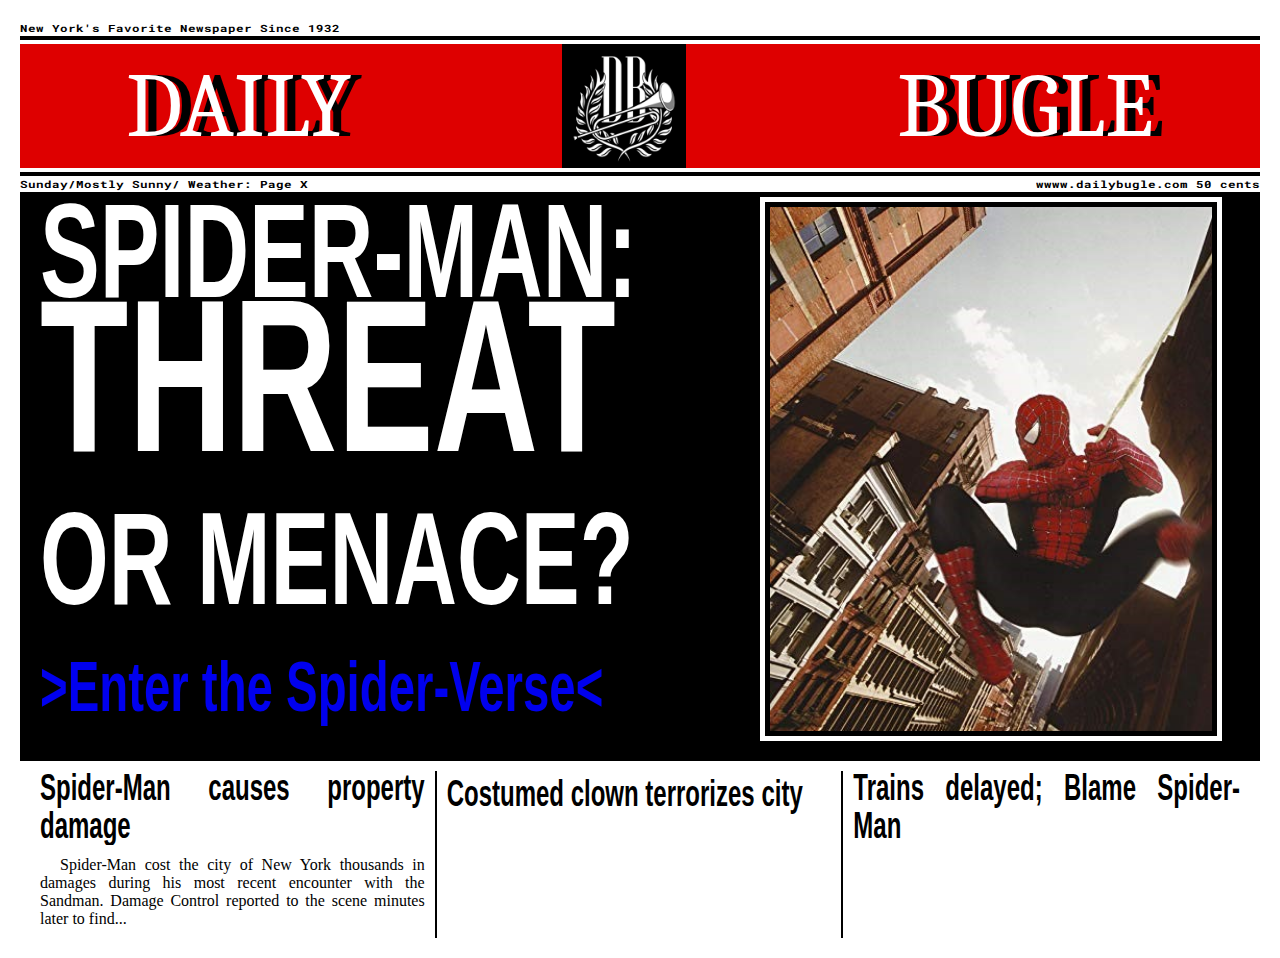
<file: index.html>
<!DOCTYPE html>
<html lang="en" dir="ltr">
  <head>
    <meta charset="utf-8">

    <link rel="stylesheet" href="style.css">

    <link href="https://fonts.googleapis.com/css?family=Caladea:700i&display=swap" rel="stylesheet">
    <link href="https://fonts.googleapis.com/css?family=Roboto+Mono:700&display=swap" rel="stylesheet">
    <link href="https://fonts.googleapis.com/css?family=Source+Code+Pro:900&display=swap" rel="stylesheet">


    <title>Daily Bugle</title>

  </head>

  <body>

    <div class="slogan">
      <p>New York's Favorite Newspaper Since 1932</p>
    </div>

    <div class="borderDiv">
      <div class="headerThreeColumn">
        <p>DAILY</p>
        <img src="images/buglelogo.png" id="bugleIcon">
        <p>BUGLE</p>
      </div>
    </div>

    <div class="subHeader">
      <p id="date">Sunday/Mostly Sunny/ Weather: Page X</p>
      <p id="website">wwww.dailybugle.com 50 cents</p>
    </div>

<!-- ### CHRONOLOGICAL ORDER? ### -->
    <div class="headline">
      <div class="headlineText">
        <p id="line1">SPIDER-MAN:</p>
        <p id="line2">THREAT</p>
        <p id="line3">OR MENACE?</p>
        <a href="spiderverse.html" id="line4">>Enter the Spider-Verse<</a>
      </div>

        <img src="images/paper.jpg">

    </div>

    <div class="threeColumnNewspaper">


      <div class="firstColumn">
        <h2>Spider-Man causes property damage</h2>
        <div>
        <p><span style="color:white">__.</span>Spider-Man cost the city of New York thousands in damages during his most recent encounter with the Sandman.
        Damage Control reported to the scene minutes later to find...</p>
        </div>
      </div>


      <div class="secondColumn">
        <h2>Costumed clown terrorizes city</h2>
        <p><span style="color:white">__.</span> </p>
      </div>


      <div class="thirdColumn">
        <h2>Trains delayed; Blame Spider-Man</h2>
        <p><span style="color:white">__.</span> </p>
      </div>


    </div>












  </body>
</html>
</file>
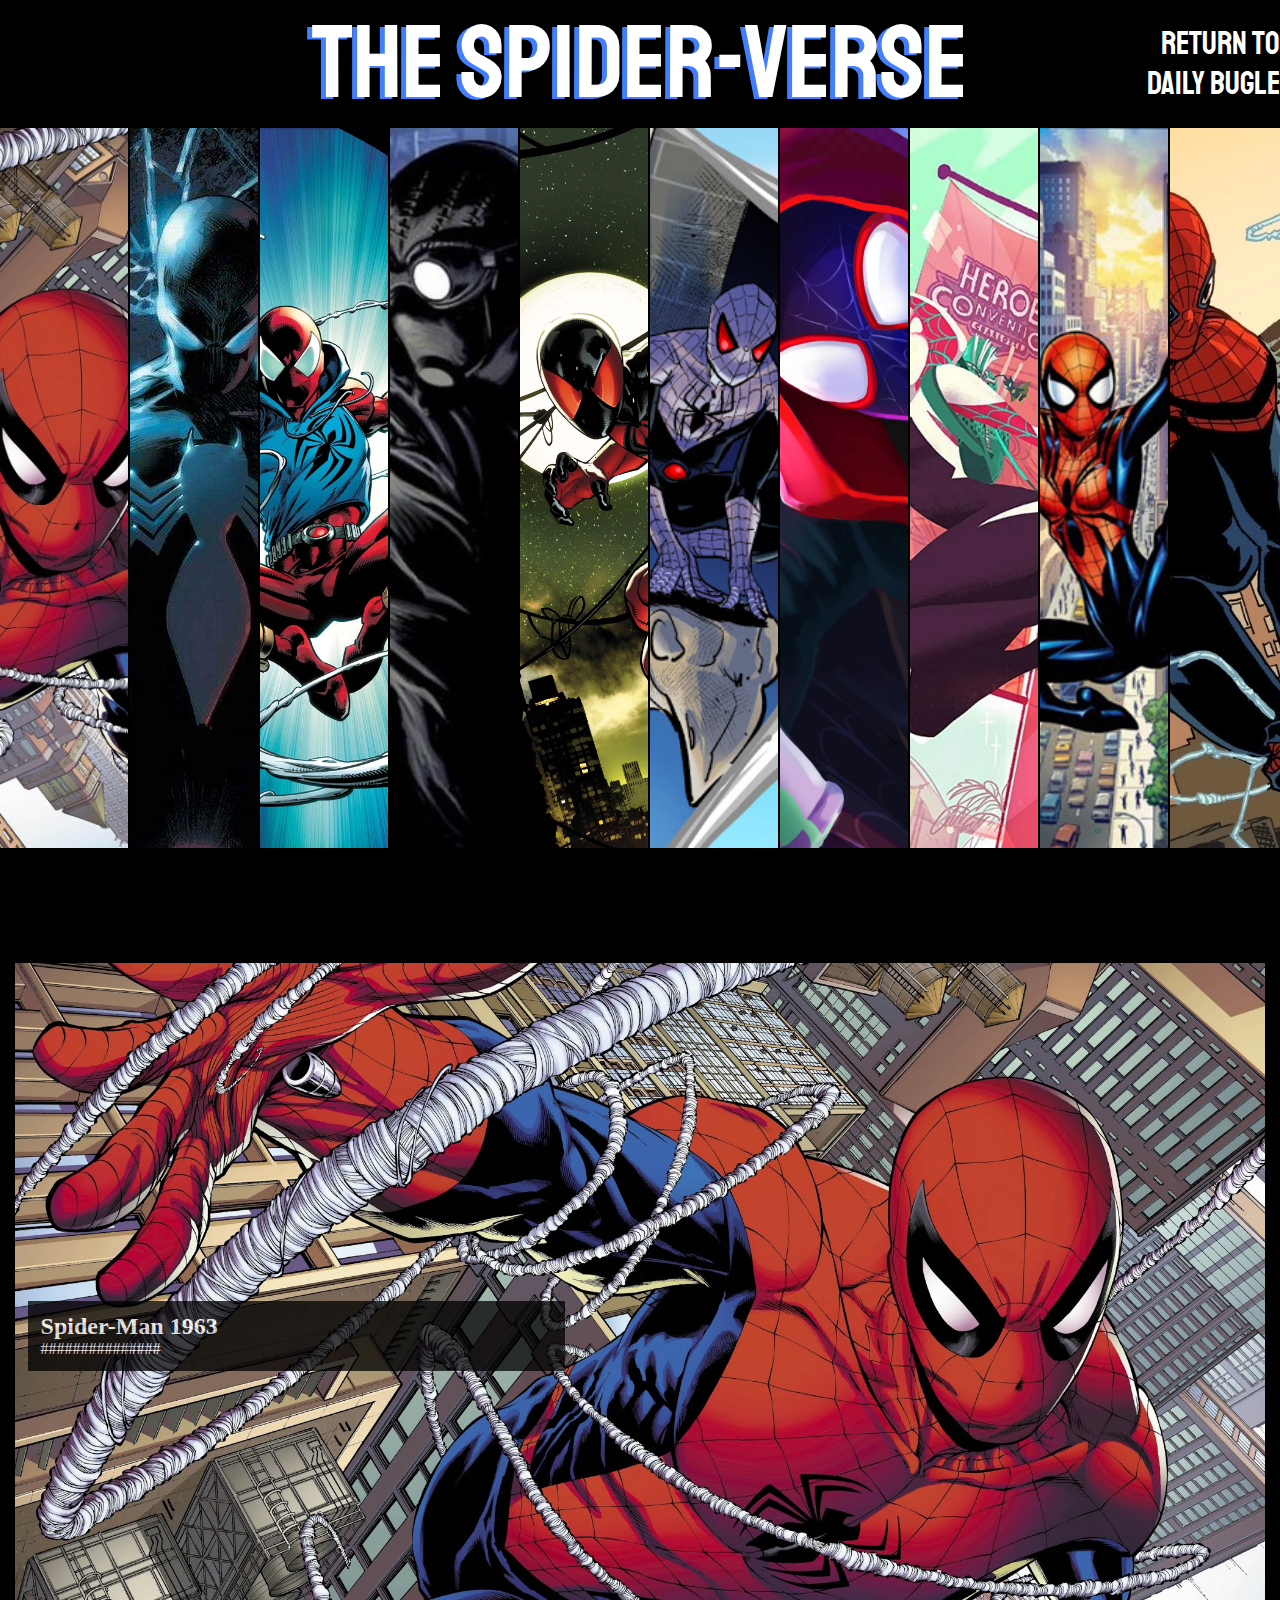
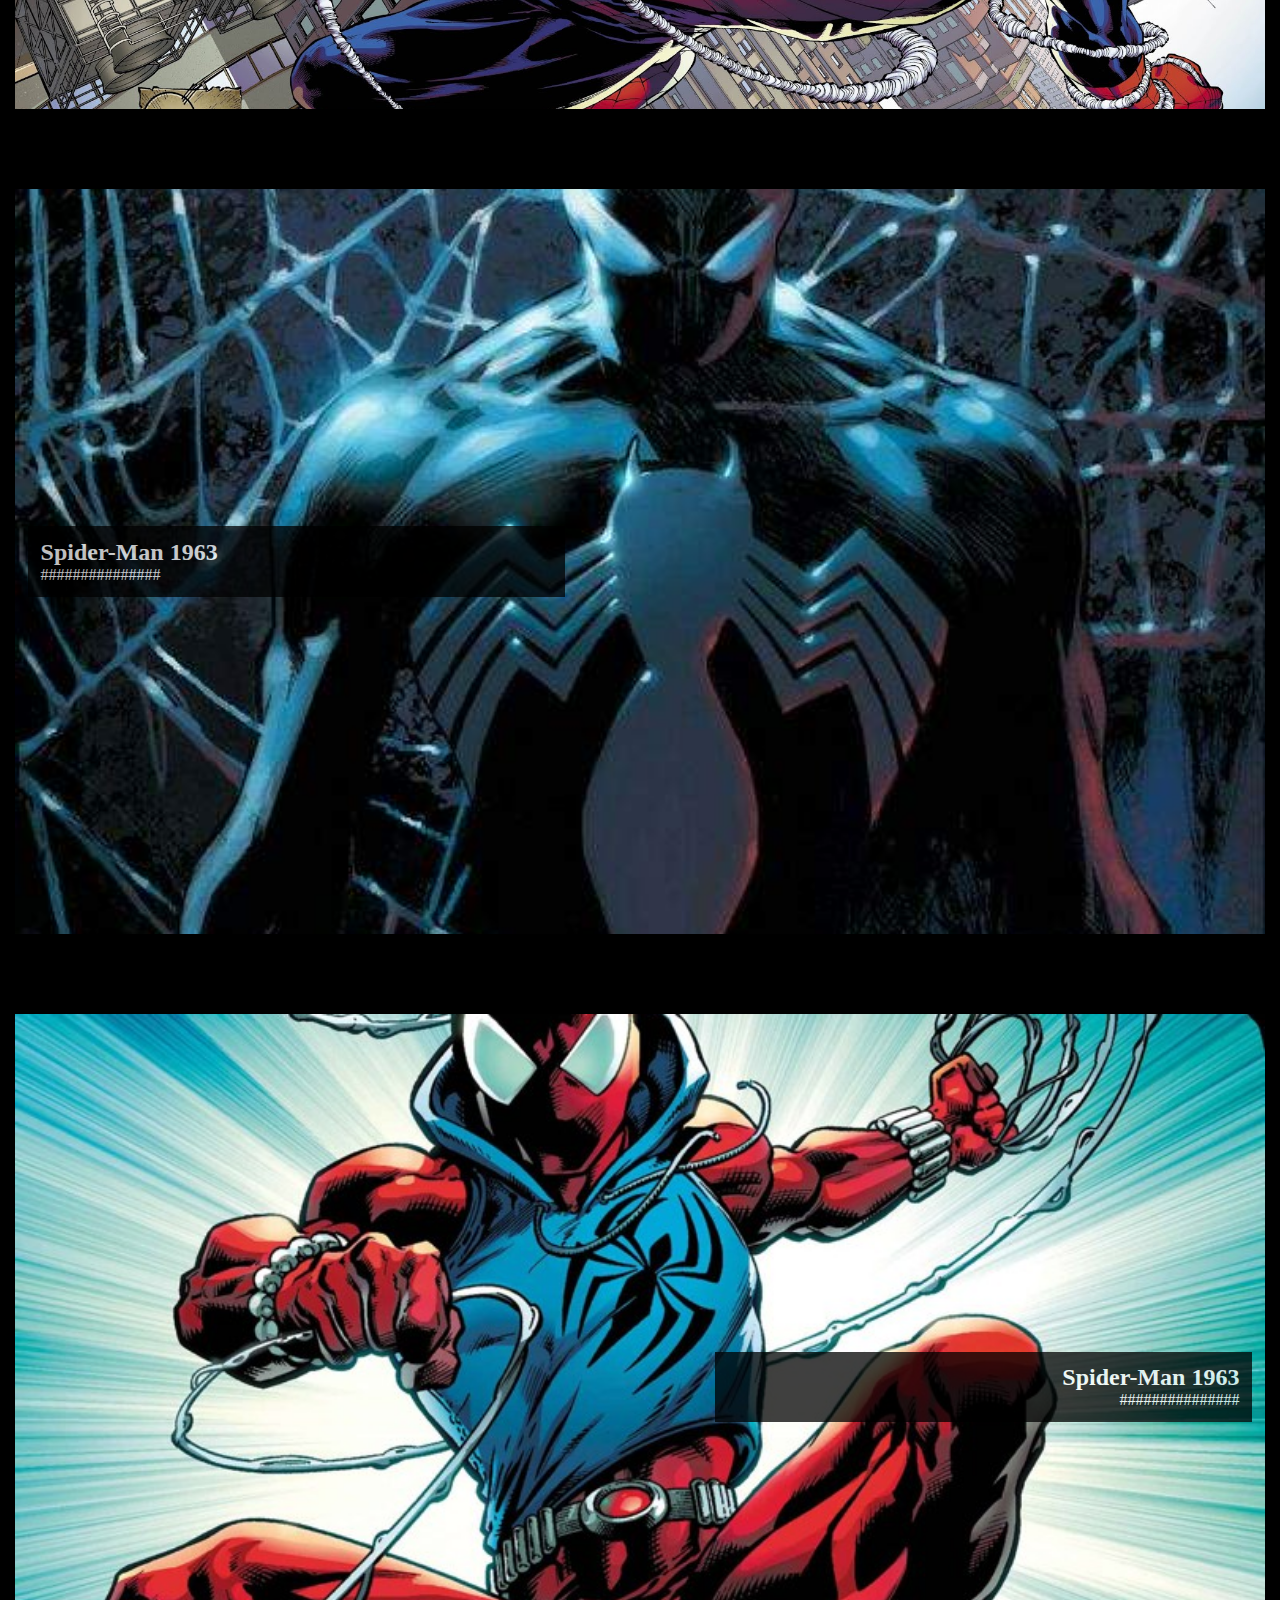
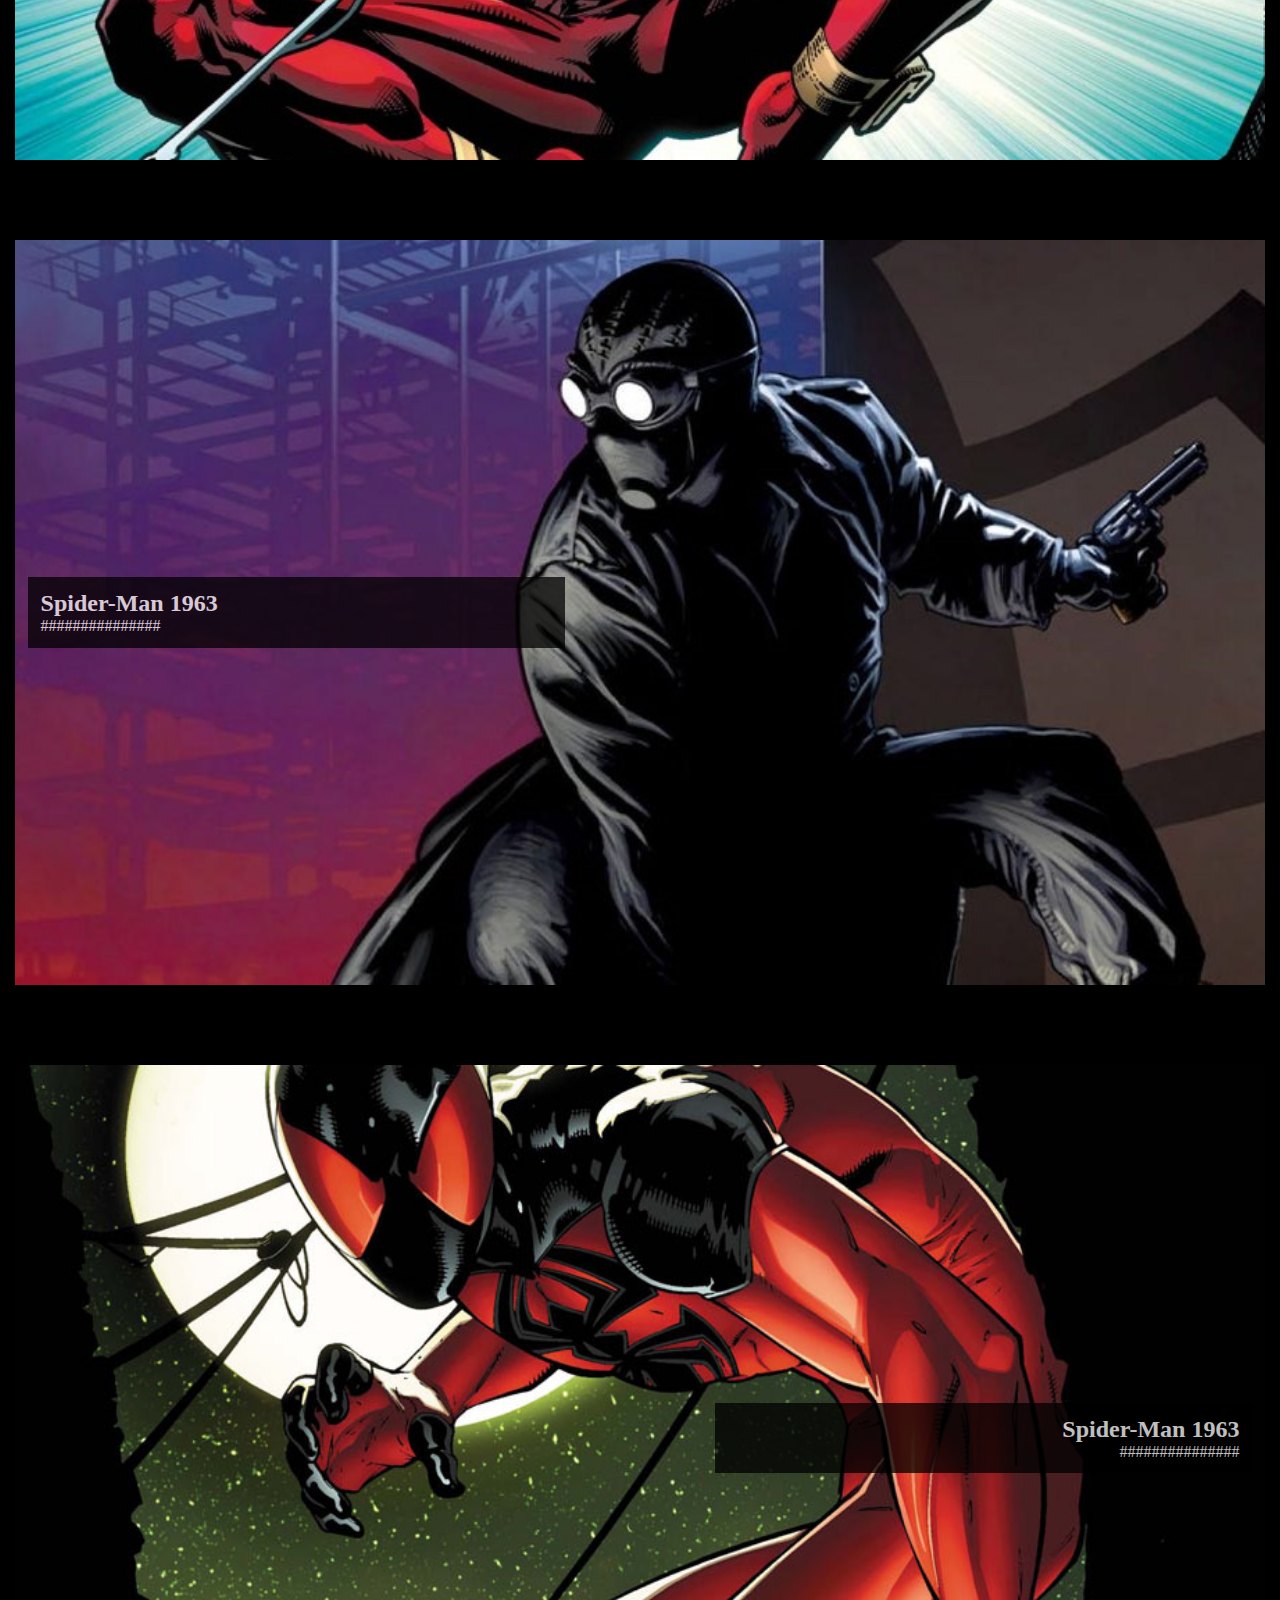
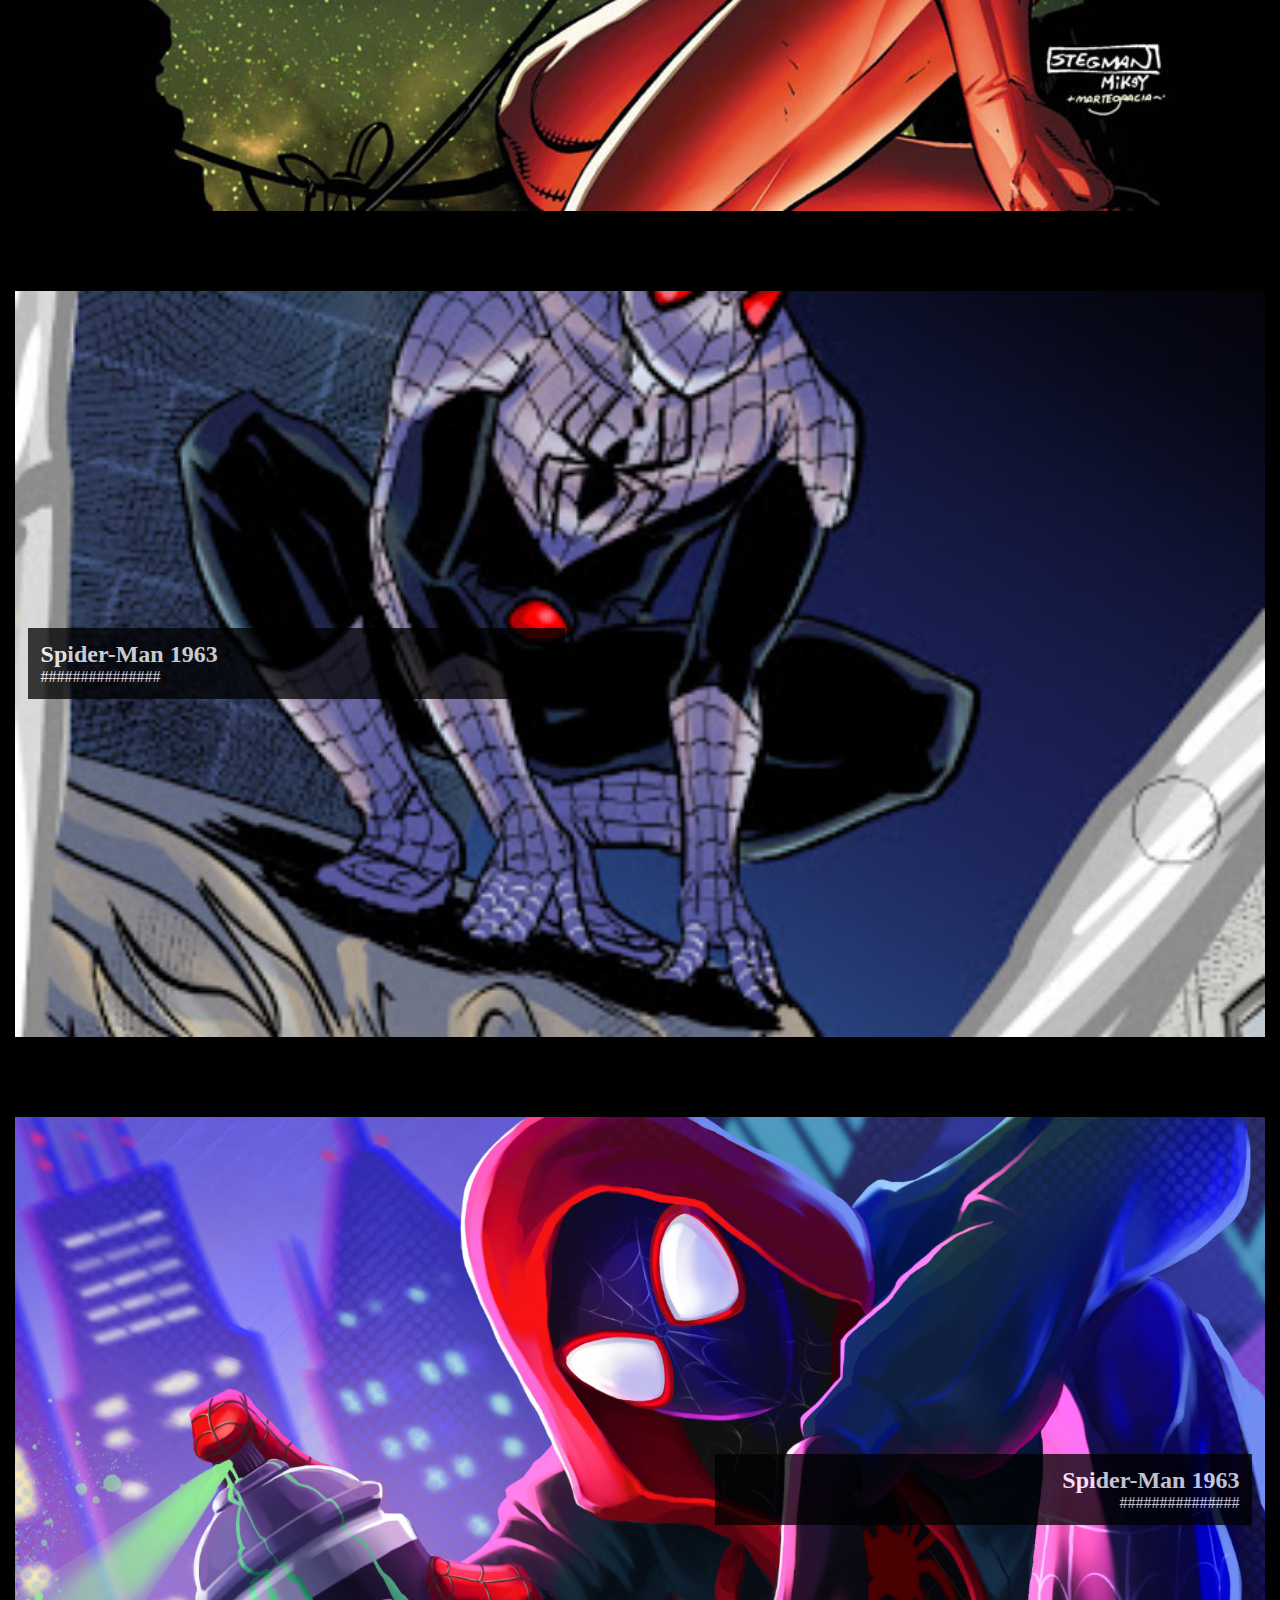
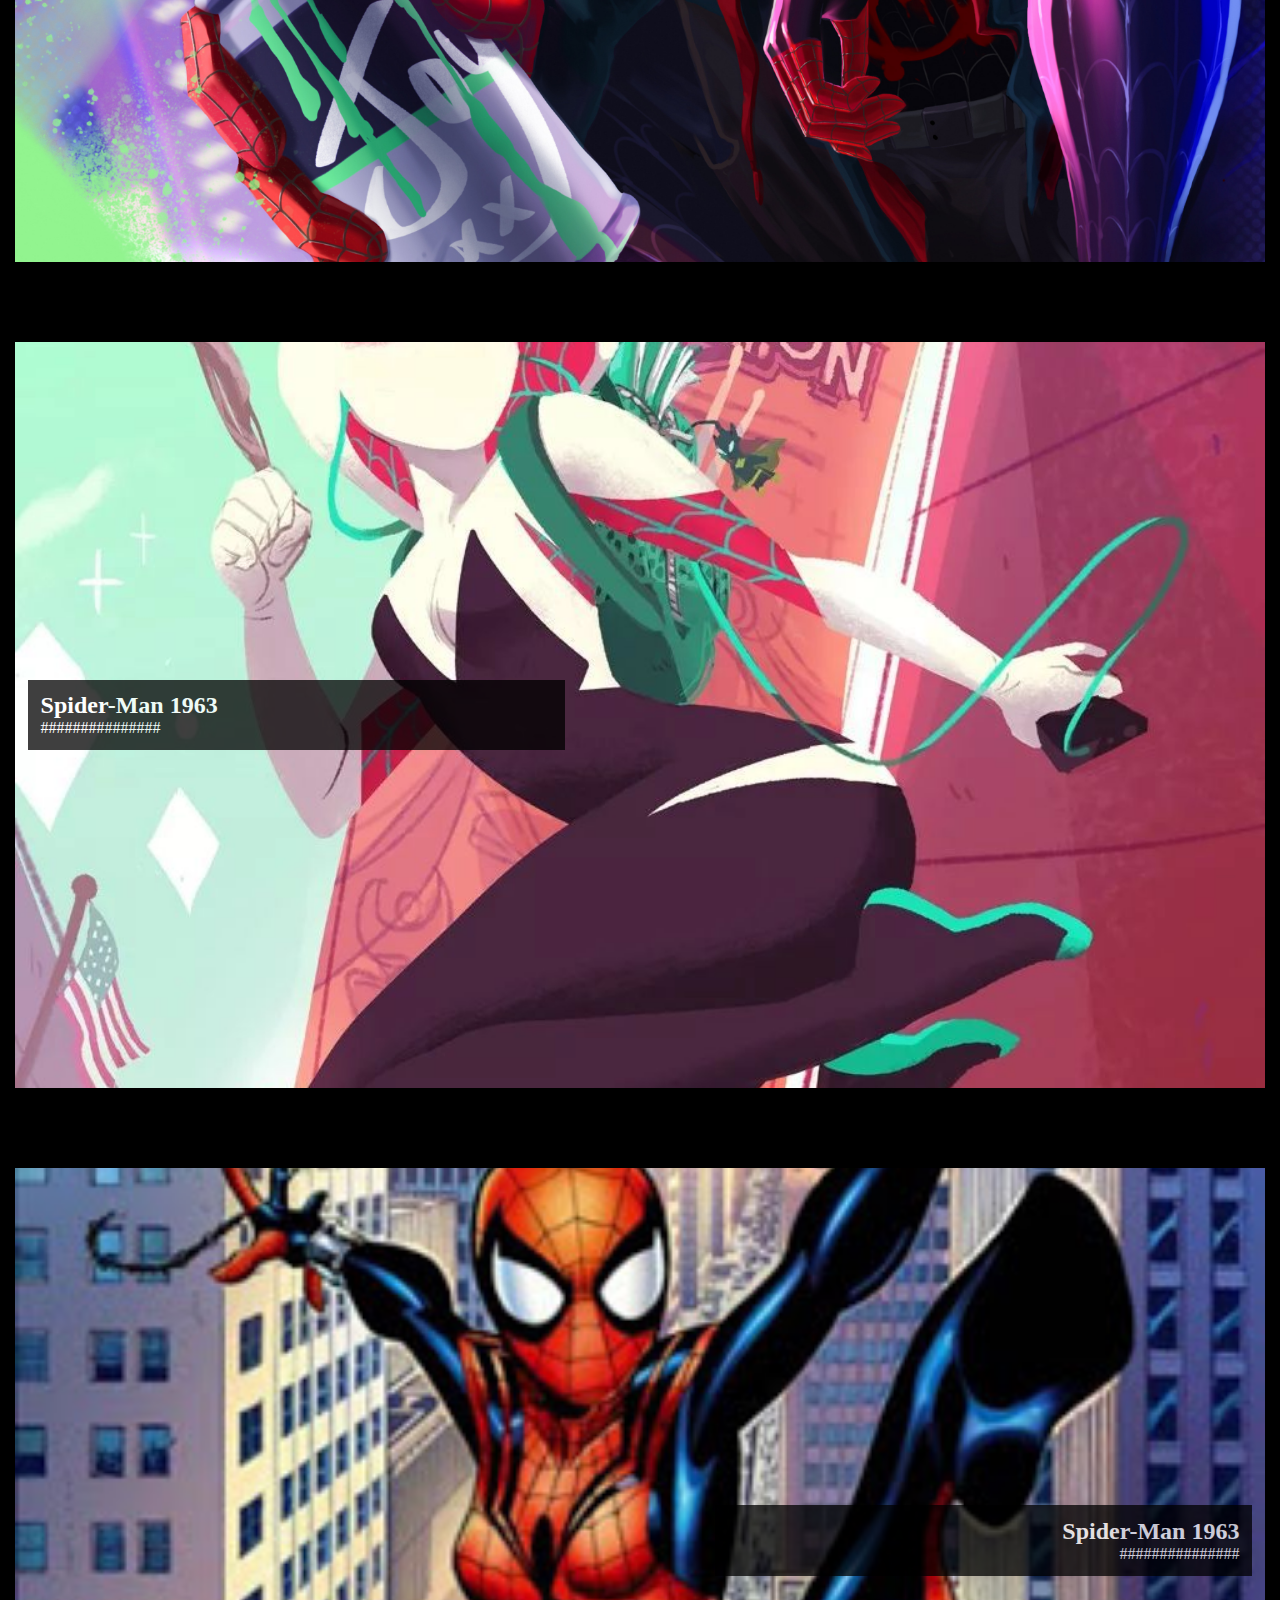
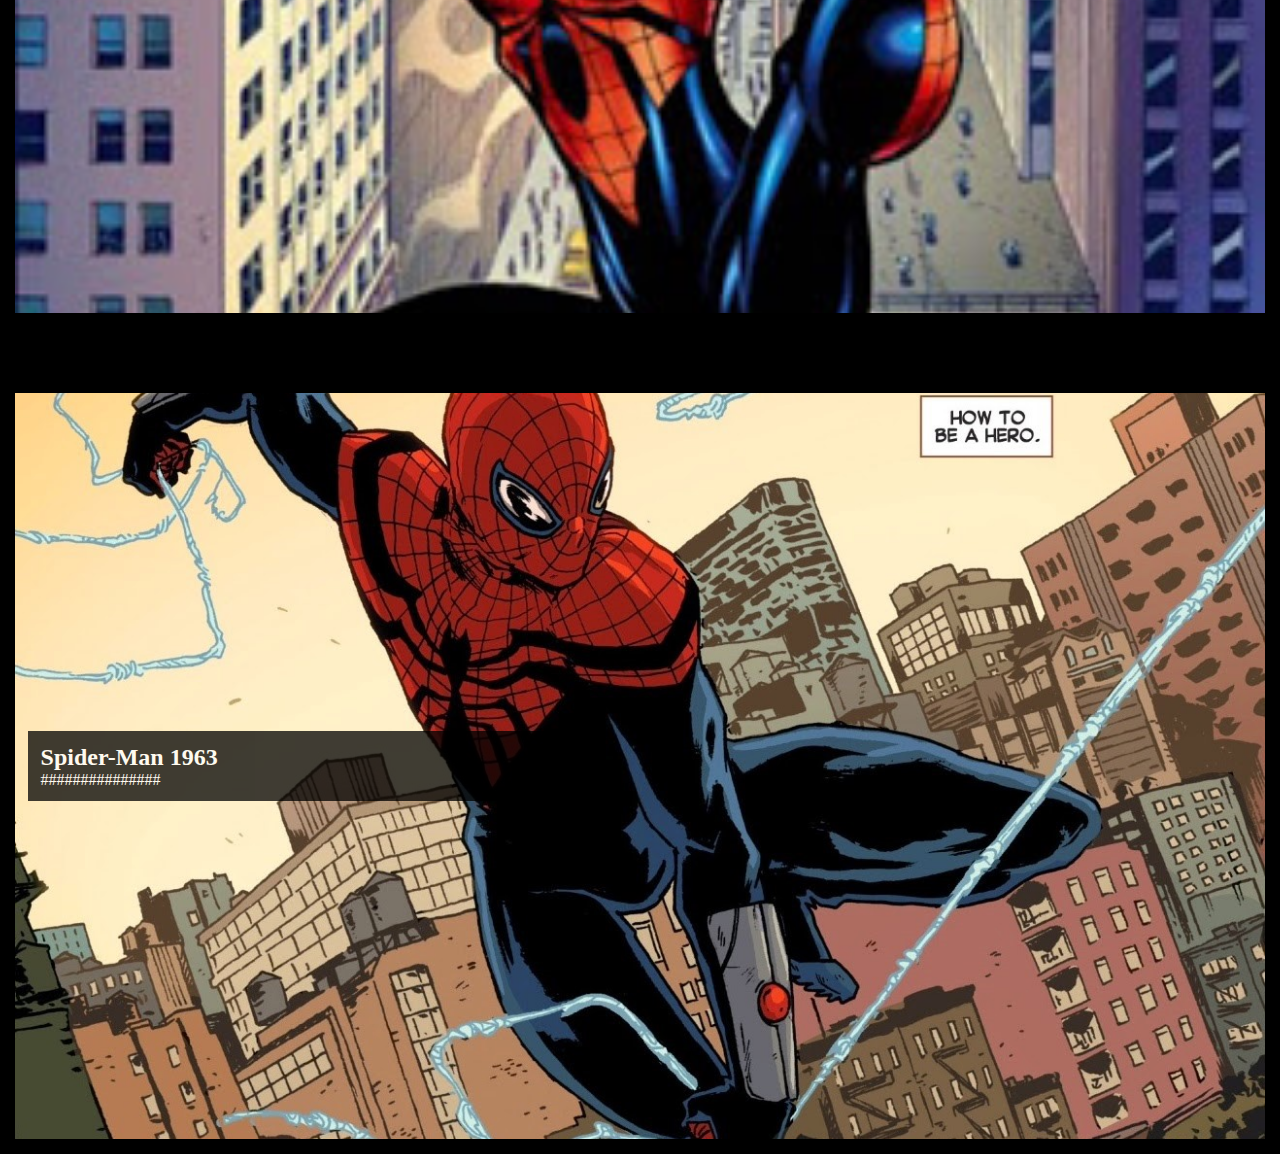
<file: spiderverse.html>
<!DOCTYPE html>
<html lang="en" dir="ltr">
  <head>
    <meta charset="utf-8">

    <link rel="stylesheet" href="spiderverse-style.css">
    <link rel="stylesheet" href="spider-rows-style.css">
    <link href="https://fonts.googleapis.com/css?family=Basic|Courier+Prime|Russo+One|Saira|Staatliches&display=swap" rel="stylesheet">

    <!-- font-family: 'Russo One', sans-serif;
    font-family: 'Basic', sans-serif;
    font-family: 'Saira', sans-serif;
    font-family: 'Courier Prime', monospace;
    font-family: 'Staatliches', cursive; -->


    <title>Spider-Verse</title>
  </head>



  <body>

    <div class="header">
      <div class="title">The Spider-Verse</div>
      <div class="return-to-bugle">
        <a href="index.html">Return to <br> Daily Bugle</a>
      </div>
    </div>

    <div class="spider-panel">
      <img src="images/original.jpg" id="spider1">
      <img src="images/black-suit.jpg" id="spider2">
      <img src="images/ben-reilly.jpg" id="spider3">
      <img src="images/noir.jpg" id="spider4">
      <img src="images/scarlet.jpg" id="spider5">
      <img src="images/bulletpoint.jpg" id="spider6">
      <img src="images/morales.jpg" id="spider7">
      <img src="images/spiderg.jpg" id="spider8">
      <img src="images/spider-girl.jpg" id="spider9">
      <img src="images/superior.jpg" id="spider10">

    </div>




<div class="spider-full-body">

  <div id="spider-row-1">
    <div class="spider-boxB">
        <div class="spider-text-boxB">
          <h2>Spider-Man 1963</h2>
          <p>###############</p>
        </div>
    </div>
  </div>


  <div id="spider-row-2">
    <div class="spider-boxB">
        <div class="spider-text-boxB">
          <h2>Spider-Man 1963</h2>
          <p>###############</p>
        </div>
    </div>
  </div>

  <div id="spider-row-3">
    <div class="spider-boxA">
        <div class="spider-text-boxA">
          <h2>Spider-Man 1963</h2>
          <p>###############</p>
        </div>
    </div>
  </div>


  <div id="spider-row-4">
    <div class="spider-boxB">
        <div class="spider-text-boxB">
          <h2>Spider-Man 1963</h2>
          <p>###############</p>
        </div>
    </div>

  </div><div id="spider-row-5">
    <div class="spider-boxA">
        <div class="spider-text-boxA">
          <h2>Spider-Man 1963</h2>
          <p>###############</p>
        </div>
    </div>
  </div>


  <div id="spider-row-6">
    <div class="spider-boxB">
        <div class="spider-text-boxB">
          <h2>Spider-Man 1963</h2>
          <p>###############</p>
        </div>
    </div>
  </div>


  <div id="spider-row-7">
    <div class="spider-boxA">
        <div class="spider-text-boxA">
          <h2>Spider-Man 1963</h2>
          <p>###############</p>
        </div>
    </div>
  </div>


  <div id="spider-row-8">
    <div class="spider-boxB">
        <div class="spider-text-boxB">
          <h2>Spider-Man 1963</h2>
          <p>###############</p>
        </div>
    </div>
  </div>


  <div id="spider-row-9">
    <div class="spider-boxA">
        <div class="spider-text-boxA">
          <h2>Spider-Man 1963</h2>
          <p>###############</p>
        </div>
    </div>
  </div>


  <div id="spider-row-10">
    <div class="spider-boxB">
        <div class="spider-text-boxB">
          <h2>Spider-Man 1963</h2>
          <p>###############</p>
        </div>
    </div>
  </div>





</div>








  </body>
</html>
</file>
<file: style.css>
* {
  margin: 0px;
  padding: 0px;
}

body, html {
  margin: 0px;
  padding: 0px;
}

body {
  background-color: white;
  /* background-image: url(images/beige-paper.png); */
  /* background-repeat: repeat; */
  padding: 20px;
  /* margin: 0px; */
}

#date, #website, .slogan {
  font-weight: bold;
  font-family: 'Roboto Mono', monospace;
  transform: scale(1,.8);
  font-size: 1vw;
}

.slogan{

}

.borderDiv {
  border-top: solid black 4px;
  border-bottom: solid black 4px;
}

.headerThreeColumn {
  display: flex;
  flex-direction: row;
  justify-content: space-around;
  text-align: center;
  background-color: #de0000;
  border-top: solid white 4px;
  border-bottom: solid white 4px;
  color: white;
  font-family: 'Caladea', serif;
  text-shadow: 11px 0px black;
  font-size: 7vw;
  align-items: center;

}

.headerThreeColumn img {
  width: 10%;
}

.headerThreeColumn p {
  color: white;
}

#bugleIcon {
  background-color: black;
  align-self: center;
  grid-column: 4;
}

.subHeader {
  /* padding-left: 20px;
  padding-right: 20px; */
  display: flex;
  flex-direction: row;
  justify-content: space-between;
}

#date {
  justify-content: flex-start;
}
#website {
  justify-content: flex-end;
}

.headline {
  display: grid;
  grid-template: 1fr / 60% 40%;
  padding-top: 5px;
  padding-left: 20px;
  padding-right: 20px;
  padding-bottom: 20px;
  background-color: black;
}

.headlineText {
  display: grid;
  grid-template-columns: 1fr;
  grid-template-rows: 20% 40% 30% 10%;
  /* font-family: 'Source Code Pro', monospace; */
  font-family: arial;
  font-weight: 900;
}

.headline img {
  grid-column: 2;
  align-self: center;
  width: 92%;
  border: solid white 5px;
  padding: 5px;
}

#line1, #line2, #line3 {
  color: white;
  transform: scale(1, 1.5);
}

#line1 {
  grid-column: 1;
  grid-row: 1;
  align-self: center;
  font-size: 7vw;
}
#line2 {
  grid-column: 1;
  grid-row: 2;
  font-size: 11.3vw;
}
#line3 {
  grid-column: 1;
  grid-row: 3;
  font-size: 6.9vw;
}
#line4 {
  line-height: 20px;
  grid-column: 1;
  grid-row: 4;
  /* font-size: 4vw; */
  font-size: 3.7vw;
  text-decoration: none;
  transform: scale(1, 1.5);
}

#line4 a:link, a:visited {
  color: white;
}
#line4 a:link, a:hover {
  color: red;
}





.threeColumnNewspaper {
  margin-top: 10px;
  margin-left: 10px;
  margin-right: 10px;

  display: grid;
  grid-template-columns: 1fr 1fr 1fr;
  grid-template-rows: 1fr;
  /* grid-column-gap: 15px; */

  text-align: justify;
}

.threeColumnNewspaper h2 {
  font-family: arial;
  font-weight: 900 ;
  transform: scale(1,1.5);
  line-height: 25px;
}

.threeColumnNewspaper p {
  margin-top: 25px;
}

.firstColumn {
  border-right: solid black 2px;
  padding: 10px;
}

.secondColumn {
  padding: 10px;
  border-right: solid black 2px;
}

.thirdColumn {
  padding: 10px;

}

.space {
  color: white;
}
</file>
<file: spiderverse-style.css>
* {
  margin: 0px;
  padding: 0px;
}

html {
  scroll-behavior: smooth;
}

body, html {
  margin: 0px;
  padding: 0px;
}

body {
  background-color: black;
}

.header {
  display: grid;
  grid-template-columns: 15% 70% 15%;
  grid-template-rows: 1fr;
  /* color: white;
  font-family: 'Staatliches', cursive;
  text-align: center;
  text-shadow: -5px 2px #427eff;
  font-size: 8vw; */

}

.title {
  grid-column: 2;
  color: white;
  font-family: 'Staatliches', cursive;
  text-align: center;
  text-shadow: -5px 2px #427eff;
  font-size: 8vw;
}

.return-to-bugle {
  grid-column:3;
  font-size: 2.5vw;
  color: white;
  align-self: center;
  text-align: right;
  font-family: 'Staatliches', cursive;
}

.return-to-bugle a {
  text-decoration: none;
}
.return-to-bugle a:hover {
  color: #427eff;
}
.return-to-bugle a:link, a:visited {
  color: white;
}

.spider-panel {
  display: grid;
  grid-template-columns: 10% 10% 10% 10% 10% 10% 10% 10% 10% 10%;
  grid-template-rows: 1fr;
  grid-column-gap: 2px;

  /* grid-template-columns: 9% 9% 9% 9% 9% 9% 9% 9% 9% 9%;
  grid-template-rows: 1fr;
  grid-column-gap: .5%; */
}

.spider-panel img {
  box-sizing:  border-box;
  display: block;

  object-fit:cover;

  justify-content: center;
  align-self: center;
  width: 10vw;
  height: 80vh;

}

#spider1, #spider1 img {
  grid-column: 1;
  object-fit: cover;
}
#spider2 {
  grid-column: 2;
  object-fit: none;
}
#spider3 {
  grid-column: 3;

}
#spider4 {
  grid-column: 4;
  object-fit: cover;
}
#spider5 {
  grid-column: 5;
  object-fit: cover;
}
#spider6 {
  grid-column: 6;
  object-fit: cover;
}
#spider7 {
  grid-column: 7;
  object-fit: cover;
}
#spider8 {
  grid-column: 8;
  object-fit: cover;
}
#spider9 {
  grid-column: 9;
  object-fit: cover;
}
#spider10 {
  grid-column: 10;
  object-fit: cover;
}

.spider-full-body {
  margin-top: 100px;
  display: grid;
  grid-template-columns: 1fr;
  grid-template-rows: 1fr 1fr 1fr 1fr 1fr 1fr 1fr 1fr 1fr 1fr ;
  grid-row-gap: 50px;
}

.spider-panel > img:hover {
  border: solid cyan 2px;
  size: contain;
}

/* SPIDER PANEL END */


.spider-full-body {
  background-repeat: no-repeat;
}

.spider-boxA {
  display: flex;
  justify-content: flex-end;
  padding: 1vw;
  height: 80vh;

  /* background-image: url(images/fantasy15.png); */
  background-size:cover;
  background-position: center;
  background-repeat: no-repeat;
  transparent-overlay:;
}

.spider-boxB {
  display: flex;
  justify-content: flex-start;
  padding: 1vw;
  height: 80vh;

  /* background-image: url(images/fantasy15.png); */
  background-size:cover;
  background-position: center;
  background-repeat: no-repeat;
  transparent-overlay:;
}

.spider-text-boxA {
  display: flex;
  /* justify-content: flex-end; */
  flex-direction: column;
  align-self: center;
  padding: 1vw;
  width: 40vw;

  text-align: right;

  background-color: black;
  transparency:;
  opacity: .75;
  color: white;
  /* visibility: hidden; */
}

.spider-text-boxB{
  display: flex;
  /* justify-content: flex-end; */
  flex-direction: column;
  align-self: center;
  padding: 1vw;
  width: 40vw;

  text-align: left;

  background-color: black;
  transparency:;
  opacity: .75;
  color: white;
  /* visibility: hidden; */
}

/*.spider-boxA, .spider-boxB > */.spider-text-boxA, .spider-text-boxB:hover {
  visibility: visible;
}
</file>
<file: spider-rows-style.css>
.spider-full-body > div {
  background-repeat: no-repeat;
  box-sizing: border-box;
  display: block;
  object-fit:;
  justify-content: center;
  align-self: center;
  background-position: center;
  background-size: cover;

  margin: 15px;
}

#spider-row-1 {
  background-image: url(images/original-full.jpg);
  background-repeat: no-repeat;
  background-position: right;
}

#spider-row-2 {
  background-image: url(images/black-suit.jpg);
}

#spider-row-3 {
background-image: url(images/ben-reilly.jpg);
background-position:center;
}

#spider-row-4 {
background-image: url(images/noir-full.jpg);
}

#spider-row-5 {
background-image: url(images/scarlet-full.jpg);
}

#spider-row-6 {
background-image: url(images/bulletpoint.jpg);
}

#spider-row-7 {
background-image: url(images/morales.jpg);
}

#spider-row-8 {
background-image: url(images/spiderg-full.jpg);
background-position:center;
}

#spider-row-9 {
background-image: url(images/spider-girl.jpg);
}

#spider-row-10 {
background-image: url(images/superior.jpg);
background-position: center;
}
</file>
